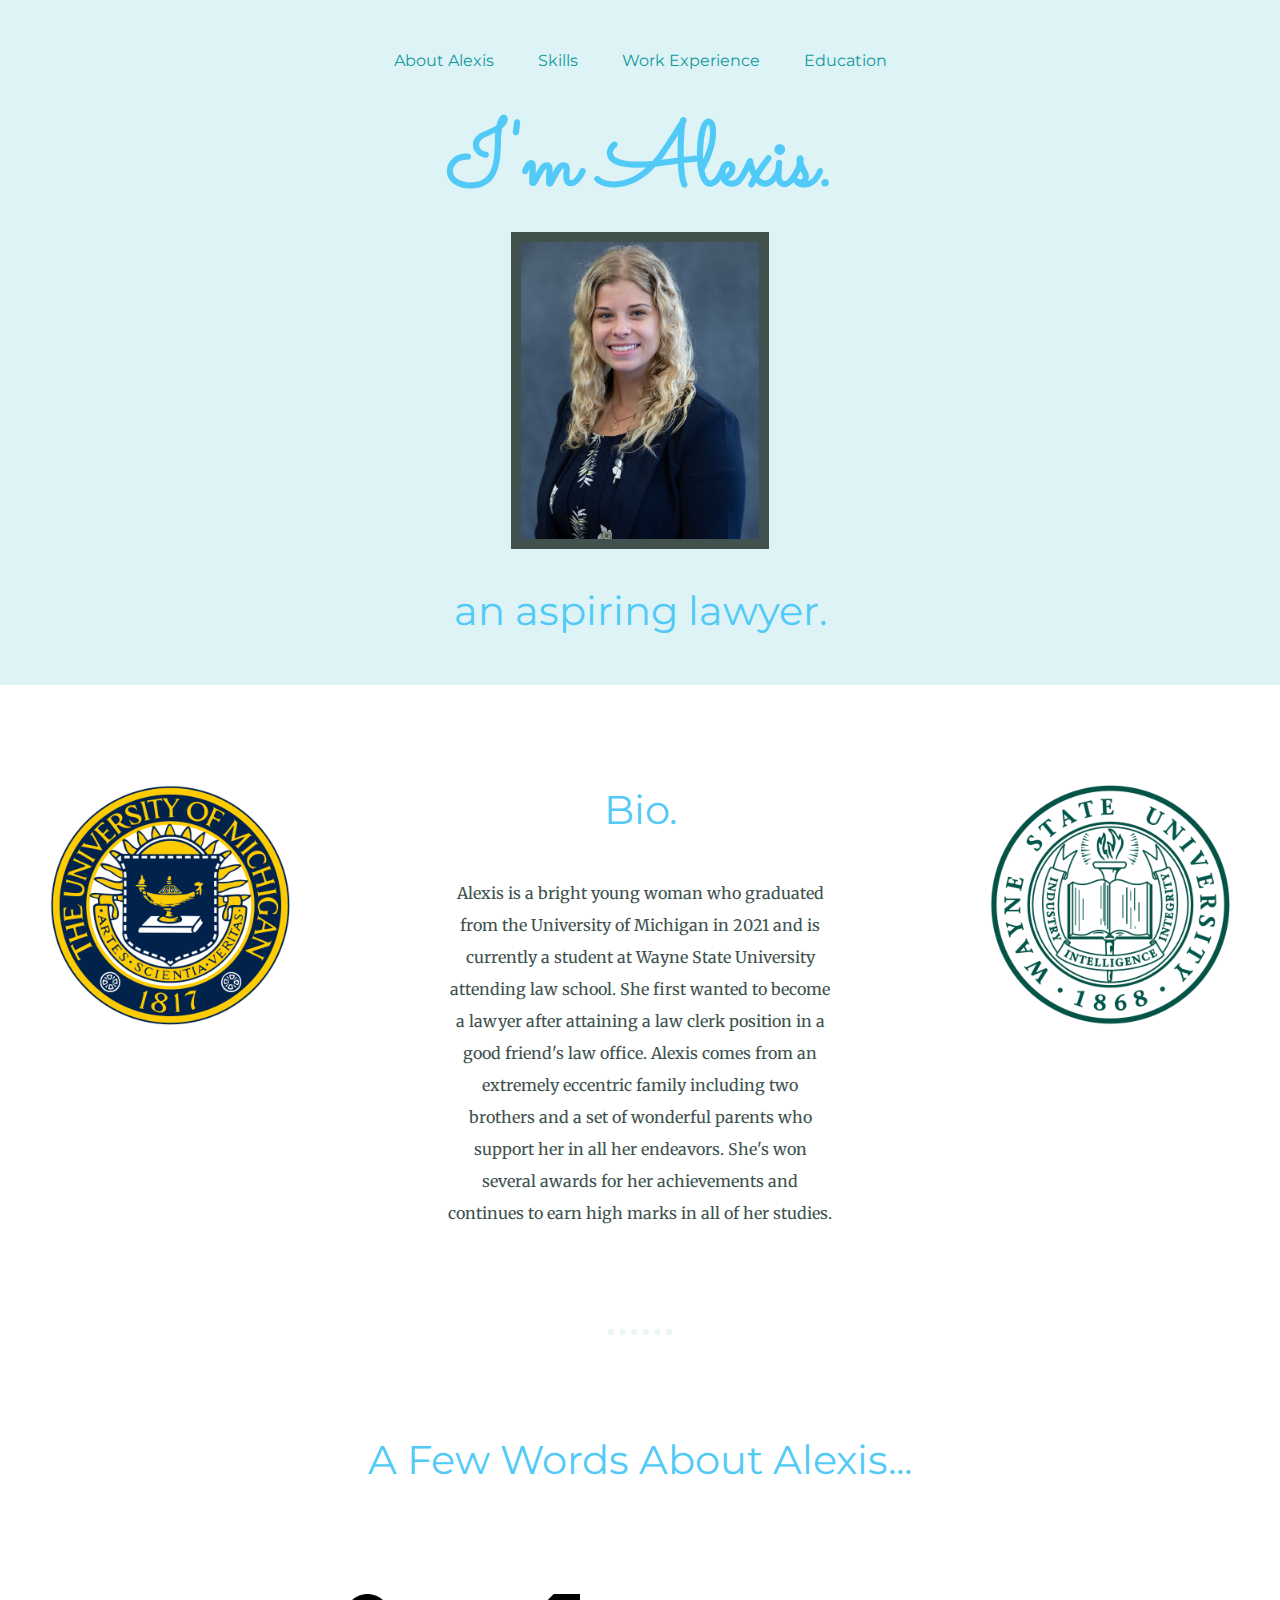
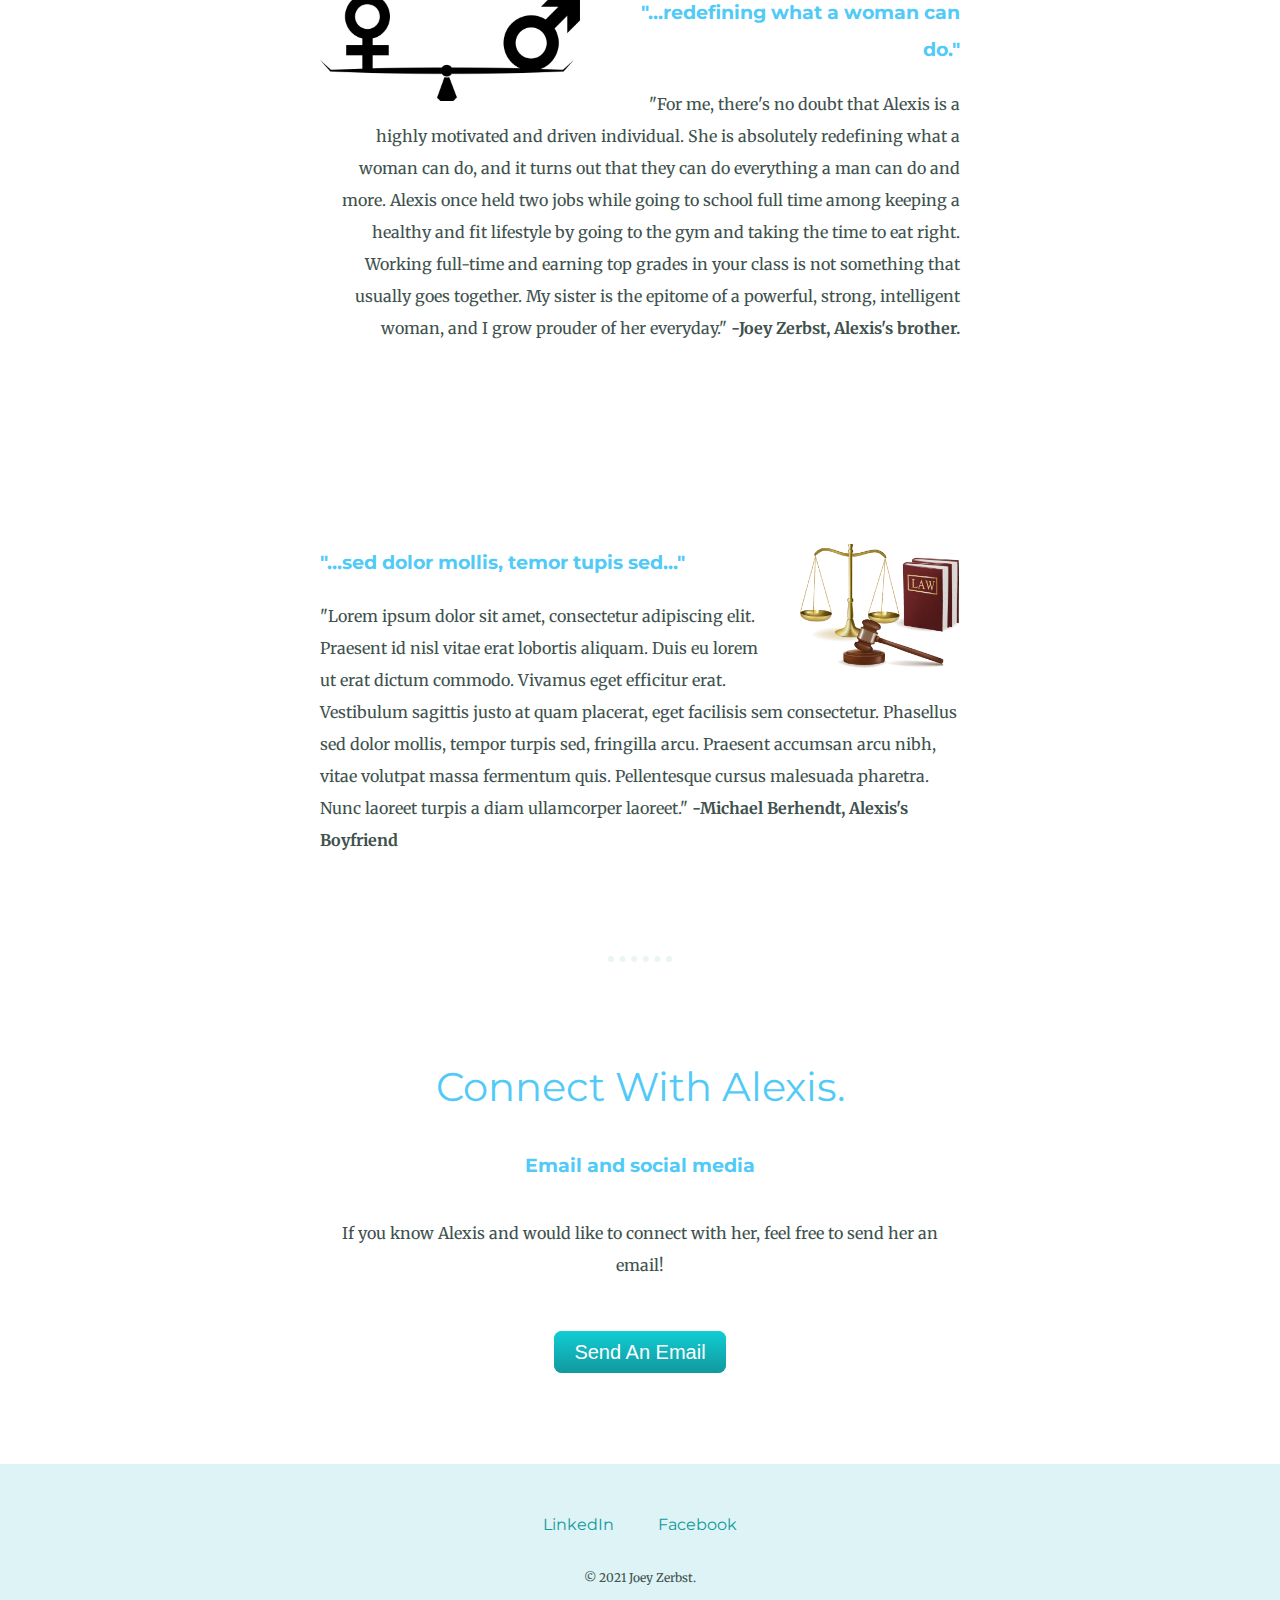
<file: index.html>
<!DOCTYPE html>
<html>
    <head>
        <meta charset="utf-8">
        <title>Alexis Zerbst</title>
        <link rel="stylesheet" type="text/css" href="CSS/styles.css">
        <link rel="icon" href="favicon.ico?v=2">
        <link href="https://fonts.googleapis.com/css2?family=Merriweather&family=Montserrat&family=Sacramento&display=swap" rel="stylesheet">
    </head>

    <body>
        <div class="boxTop">
            <nav>
              <a href="index.html">About Alexis</a>
              <a href="skills.html">Skills</a>
              <a href="work-experience.html">Work Experience</a>
              <a href="education.html">Education</a>
            </nav>
            <h1>I'm Alexis.</h1>
            <img class="profile-pic" src="Images/alexis.png" alt="Alexis Zerbst">
            <h2 class="what-am-i">an aspiring lawyer.</h2>
        </div>
        <div class="middle-container">
            <div class="profile">
              <img class="umich-seal" src="Images/umich-seal.png" alt="Seal of the University of Michigan">
              <h2>Bio.</h2>
              <p class="intro">
                Alexis is a bright young woman who graduated from the University of Michigan in 2021 
                and is currently a student at Wayne State University attending law school. She first wanted
                to become a lawyer after attaining a law clerk position in a good friend's law office. Alexis 
                comes from an extremely eccentric family including two brothers and a set of wonderful parents
                who support her in all her endeavors. She's won several awards for her achievements and continues
                to earn high marks in all of her studies.
              </p>
              <img class="wayne-seal" src="Images/wayne-seal.png" alt="Seal of Wayne State University">
            </div>
            <hr>
            <div class="skills">
              <h2>A Few Words About Alexis...</h2>
              <div class="skill-row">
                <img class="equality" src="Images/equality.png" alt="equal-scales">
                  <div class="joey">
                    <h3>"...redefining what a woman can do."</h3>
                    <p>
                      "For me, there's no doubt that Alexis is a highly motivated and driven individual. She is absolutely 
                      redefining what a woman can do, and it turns out that they can do everything a man can do and more. 
                      Alexis once held two jobs while going to school full time among keeping a healthy and fit lifestyle
                      by going to the gym and taking the time to eat right. Working full-time and earning top grades in your class
                      is not something that usually goes together. My sister is the epitome of a powerful, strong, intelligent woman,
                      and I grow prouder of her everyday." <strong>-Joey Zerbst, Alexis's brother.</strong>
                    </p>
                  </div>
              </div>
              <div class="skill-row">
                <div class="law-stuff">
                  <img class="books" src="Images/law-stuff.jpeg" alt="law-books">
                  <div class="michael">
                    <h3>"...sed dolor mollis, temor tupis sed..."</h3>
                    <p>
                      "Lorem ipsum dolor sit amet, consectetur adipiscing elit. Praesent id nisl vitae erat lobortis aliquam. 
                      Duis eu lorem ut erat dictum commodo. Vivamus eget efficitur erat. Vestibulum sagittis justo at quam placerat, 
                      eget facilisis sem consectetur. Phasellus sed dolor mollis, tempor turpis sed, fringilla arcu. Praesent accumsan 
                      arcu nibh, vitae volutpat massa fermentum quis. Pellentesque cursus malesuada pharetra. Nunc laoreet turpis a 
                      diam ullamcorper laoreet." <strong>-Michael Berhendt, Alexis's Boyfriend</strong>
                    </p>
                  </div>
                </div>
              </div>
            </div>
            <hr>
            <div class="contact-me">
              <h2>Connect With Alexis.</h2>
              <h3>Email and social media</h3>
              <p class="contact-message">If you know Alexis and would like to connect with her, feel free to send her an email!</p>
              <a class="btn" href="mailto:azerbst29@gmail.com">Send An Email</a>
            </div>
          </div>
          
          
          <div class="bottom-container">
            <a class="footer-link" href="https://www.linkedin.com/in/joseph-zerbst-419b201b9/">LinkedIn</a>
            <a class="footer-link" href="https://www.facebook.com/alexis.zerbst">Facebook</a>
            <p class="copyright">© 2021 Joey Zerbst.</p>
          </div>
    </body>
</html>
</file>
<file: CSS/styles.css>
body {
    margin: 0;
    text-align: center;
    font-family: 'Merriweather', serif;
    color: #40514E;
}

h1 {
    margin-top: 30px;
    margin-right: auto;
    margin-bottom: 0;
    margin-left: auto;
    font-family: 'Sacramento', cursive;
    font-size: 5.625rem;
    color: #51caf7;
}

h2 {
    font-family: 'Montserrat', sans-serif;
    font-size: 2.5rem;
    color: #51caf7;
    font-weight: normal;
    padding-bottom: 10px;
}

h3 {
    font-family: 'Montserrat', sans-serif;
    color: #51caf7;
}

a {
    color: #11999E;
    font-family: 'Montserrat', sans-serif;
    margin-top: 10px;
    margin-bottom: 10px;
    margin-left: 20px;
    margin-right: 20px;
    text-decoration: none;
}

a:hover {
    color: purple;
}

.boxTop {
    padding-top: 50px;
    background-color: #DDF3F5;
}

.profile-pic {
    width: 14.875rem;
    height: 18.5375rem;
    border: solid 10px;
}

.equality {
    float: left;
    margin-right: 30px;
    width: 16.25rem;
    height: 6.67rem;
}

.books {
    width: 25%;
    float: right;
    margin-left: 30px;
}

.skill-row {
    width: 50%;
    margin-left: auto;
    margin-right: auto;
    margin-top: 100px;
    margin-bottom: 100px;
    text-align: left;
    line-height: 2;
}

.law-stuff {
    margin-top: 200px;
}

.middle-container {
    margin-top: 100px;
    margin-bottom: 100px;
    margin-left: 0;
    margin-right: 0;
}

.intro {
    width: 30%;
    margin: auto;
}

p {
    line-height: 2;
}

hr {
    border: dotted #EAF6F6 6px;
    border-bottom: none;
    width: 4%;
    margin-top: 100px;
    margin-bottom: 100px;
    margin-left: auto;
    margin-right: auto;
}

.contact-message {
    width: 50%; 
    margin-top: 40px;
    margin-bottom: 60px;
    margin-left: auto;
    margin-right: auto;
}

.bottom-container {
    background-color: #DDF3F5;
    padding-top: 50px;
    padding-left: 0;
    padding-right: 0;
    padding-bottom: 20px;
}

.copyright {
    font-size: 0.75rem;
    padding-top: 20px;
    padding-bottom: 20px;
    padding-left: 0;
    padding-right: 0;
}

.btn {
    background: #11cdd4;
    background-image: -webkit-linear-gradient(top, #11cdd4, #11999e);
    background-image: -moz-linear-gradient(top, #11cdd4, #11999e);
    background-image: -ms-linear-gradient(top, #11cdd4, #11999e);
    background-image: -o-linear-gradient(top, #11cdd4, #11999e);
    background-image: linear-gradient(to bottom, #11cdd4, #11999e);
    -webkit-border-radius: 8;
    -moz-border-radius: 8;
    border-radius: 8px;
    font-family: Arial;
    color: #ffffff;
    font-size: 20px;
    padding: 10px 20px 10px 20px;
    text-decoration: none;
  }
  
.btn:hover {
    background: #30e3cb;
    background-image: -webkit-linear-gradient(top, #30e3cb, #2bc4ad);
    background-image: -moz-linear-gradient(top, #30e3cb, #2bc4ad);
    background-image: -ms-linear-gradient(top, #30e3cb, #2bc4ad);
    background-image: -o-linear-gradient(top, #30e3cb, #2bc4ad);
    background-image: linear-gradient(to bottom, #30e3cb, #2bc4ad);
    text-decoration: none;
  }

.what-am-i {
    padding-bottom: 50px;
  }

.umich-seal {
    width: 15rem;
    height: 15rem;
    position: absolute;
    left: 50px;
  }

.wayne-seal {
    width: 15rem;
    height: 15rem;
    position: absolute;
    right: 50px;
    top: 0;

}

.profile {
    position: relative;
}

.joey {
    text-align: right;
}
</file>
